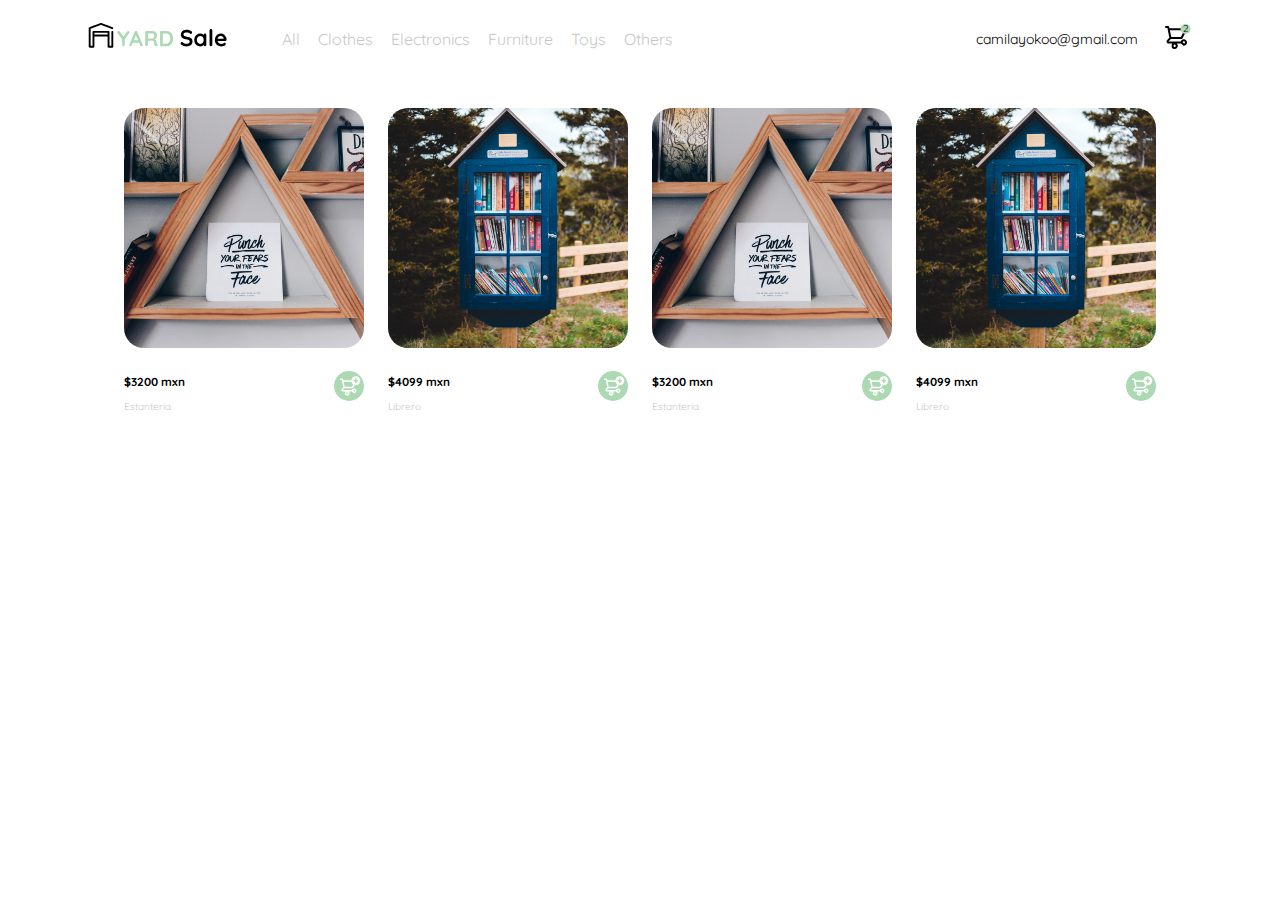
<file: curso_practico_javascript/index.html>
<!DOCTYPE html>
<html lang="es">
  <head>
    <meta charset="UTF-8" />
    <meta http-equiv="X-UA-Compatible" content="IE=edge" />
    <meta name="viewport" content="width=device-width, initial-scale=1.0" />
    <link rel="preconnect" href="https://fonts.googleapis.com" />
    <link rel="preconnect" href="https://fonts.gstatic.com" crossorigin />
    <link
      href="https://fonts.googleapis.com/css2?family=Quicksand:wght@300;500;700&display=swap"
      rel="stylesheet"
    />
    <link rel="stylesheet" href="./css/styles.css" />
    <title>iJCode - YardSale</title>
  </head>
  <body>
    <nav class="navbar__container">
      <span class="navbar__icon"></span>
      <div class="navbar__content">
        <a href="./index.html">
          <img
            src="./assets/logos/logo_yard_sale.svg"
            alt="Logo de la empresa Yord Sale"
          />
        </a>
        <ul class="navbar__list">
          <li><a href="#">All</a></li>
          <li><a href="#">Clothes</a></li>
          <li><a href="#">Electronics</a></li>
          <li><a href="#">Furniture</a></li>
          <li><a href="#">Toys</a></li>
          <li><a href="#">Others</a></li>
        </ul>
      </div>
      <div class="navbar__account">
        <p>camilayokoo@gmail.com</p>
        <a href="#" id="navbar__cart">
          <img
            src="./assets/icons/icon_shopping_cart_notification.svg"
            alt="Icono de carrito de compras"
          />
        </a>
        <span>2</span>
      </div>
      <div class="menu__container">
        <div class="menu__card inactive">
          <ul>
            <li>
              <a href="#">My orders</a>
            </li>
            <li>
              <a href="#">My account</a>
            </li>
            <li>
              <a href="#" class="sign__up">Sign out</a>
            </li>
          </ul>
        </div>
      </div>

      <section class="menu__container">
        <div class="menu">
          <div class="menu__listOne">
            <ul>
              <li>Categories</li>
              <li>
                <a href="#">All</a>
              </li>
              <li>
                <a href="#">Clothes</a>
              </li>
              <li>
                <a href="#">Electronics</a>
              </li>
              <li>
                <a href="#">Furnitures</a>
              </li>
              <li>
                <a href="#">Toys</a>
              </li>
              <li>
                <a href="#">Others</a>
              </li>
              <li>
                <a href="#">My orders</a>
              </li>
              <li>
                <a href="#">My account</a>
              </li>
            </ul>
          </div>
          <div class="menu__listTwo">
            <p>camilayokoo@gmail.com</p>
            <ul>
              <li>
                <a href="#" class="sign__out">Sign out</a>
              </li>
            </ul>
          </div>
        </div>
      </section>
    </nav>
    <section class="orden__container inactive">
      <div class="orden">
        <h2><span>&lt;-</span>Shopping cart</h2>
        <div class="orden__productos">
          <div class="producto__item">
            <div class="producto">
              <img
                src="./assets/images/estanteria.webp"
                alt="Imagen del producto de una estanteria"
              />
              <p>Estantería</p>
            </div>
            <div class="producto__monto">
              <p>$ 120,00</p>
              <span></span>
            </div>
          </div>
          <div class="producto__item">
            <div class="producto">
              <img
                src="./assets/images/librero.webp"
                alt="Imagen del producto de un librero"
              />
              <p>Librero</p>
            </div>
            <div class="producto__monto">
              <p>$ 170,00</p>
              <span></span>
            </div>
          </div>
          <div class="producto__item">
            <div class="producto">
              <img
                src="./assets/images/estanteria.webp"
                alt="Imagen del producto de una estanteria"
              />
              <p>Estantería</p>
            </div>
            <div class="producto__monto">
              <p>$ 120,00</p>
              <span></span>
            </div>
          </div>
          <div class="producto__item">
            <div class="producto">
              <img
                src="./assets/images/librero.webp"
                alt="Imagen del producto de un librero"
              />
              <p>Librero</p>
            </div>
            <div class="producto__monto">
              <p>$ 170,00</p>
              <span></span>
            </div>
          </div>
          <div class="producto__item">
            <div class="producto">
              <img
                src="./assets/images/estanteria.webp"
                alt="Imagen del producto de una estanteria"
              />
              <p>Estantería</p>
            </div>
            <div class="producto__monto">
              <p>$ 120,00</p>
              <span></span>
            </div>
          </div>
          <div class="producto__item">
            <div class="producto">
              <img
                src="./assets/images/librero.webp"
                alt="Imagen del producto de un librero"
              />
              <p>Librero</p>
            </div>
            <div class="producto__monto">
              <p>$ 170,00</p>
              <span></span>
            </div>
          </div>
        </div>
        <div class="shopping__sumatoria">
          <div class="orden__concepto">
            <p>Total</p>
          </div>
          <div class="orden__monto">
            <p>$ 560.00</p>
            <span></span>
          </div>
        </div>
        <button class="shopping__checkout">Checkout</button>
      </div>
    </section>
    <section class="home__container">
      <div class="home__cards">
      </div>
    </section>
    <aside class="detalle_producto--container inactive">
      <div class="detalle_producto">
        <div class="producto__image">
          <img src="./assets/images/estanteria.webp" alt="Imagen del producto de una estanteria">
          <span></span>
          <div class="producto__puntos">
            <span></span>
            <span></span>
            <span></span>
          </div>
        </div>
        <div class="producto__info">
          <div class="producto__info__text">
            <p>$ 120,00</p>
            <h3>Estanteria moderna</h3>
            <p>Esta estantería viene perfecto para habitaciones donde el espacio es reducido, pero se requiere de un mueble capaz de almacenar sus libros.</p>
          </div>
          <button class="add_cart"><span></span>Add to cart</button>
        </div>
      </div>
    </aside>
    <script src="./js/index.js"></script>
  </body>
</html>
</file>
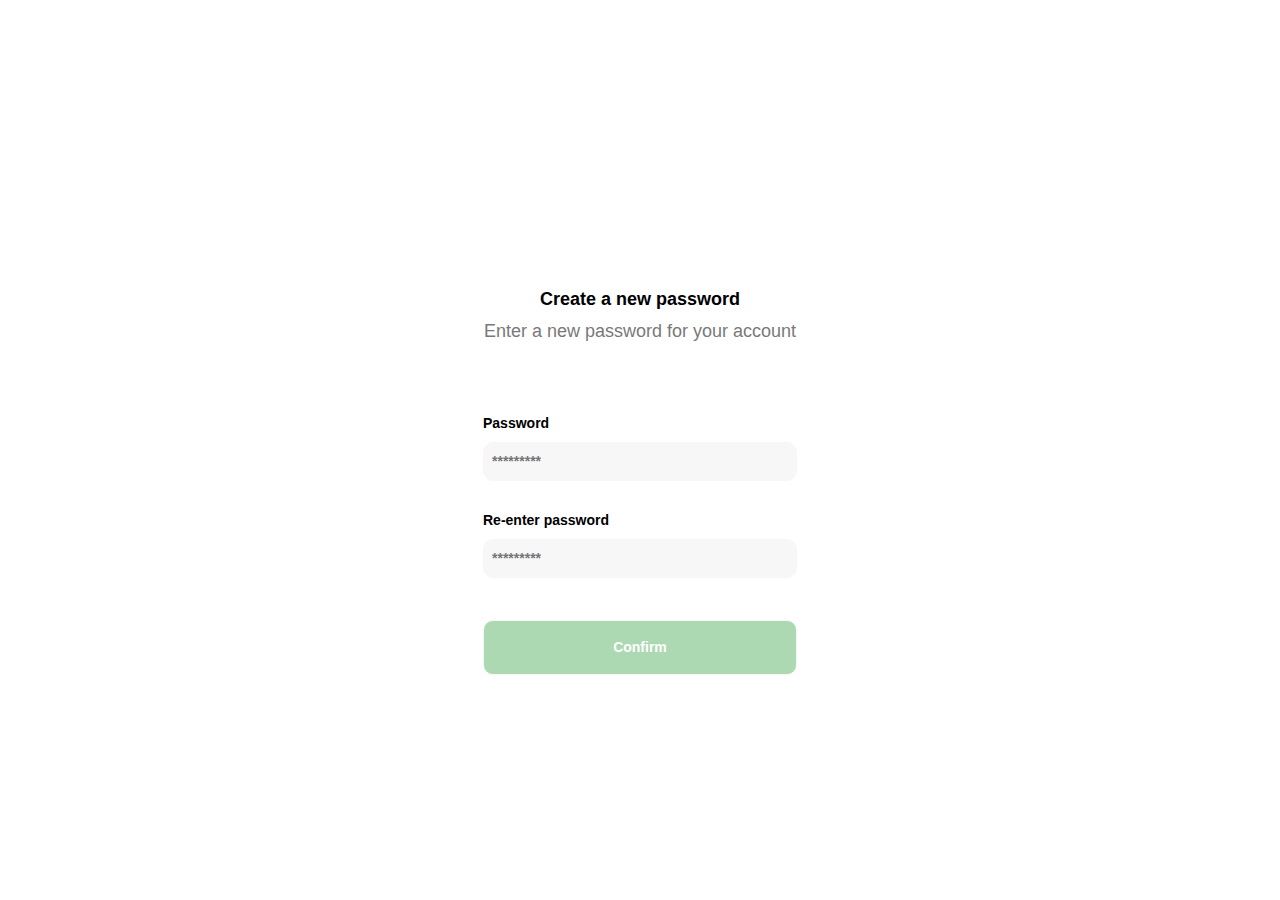
<file: 1.crear_contrasenia.html>
<!DOCTYPE html>
<html lang="es">
<head>
  <meta charset="UTF-8">
  <meta http-equiv="X-UA-Compatible" content="IE=edge">
  <meta name="viewport" content="width=device-width, initial-scale=1.0">
  <link rel="stylesheet" href="./styles/contrasenia.css">
  <link rel="stylesheet" href="./styles/estilos.css">
  <link rel="shortcut icon" href="./assets/logos/favicon_yard_sale.svg" type="image/x-icon">
  <title>Crear Contraseña</title>
</head>
<body>
  <div class="login__container">
    <div class="login__content">
      <figure class="login__image--wrapper">
        <img src="./assets/logos/logo_yard_sale.svg" alt="Logo de la empresa Yard Sale">
      </figure>
      <div class="login__title">
        <h2>Create a new password</h2>
        <p>Enter a new password for your account</p>
      </div>
      <form class="login__form">
        <label for="password">Password</label>
        <input type="password" name="password" id="password" placeholder="*********">
        <label for="password2">Re-enter password</label>
        <input type="password" name="password2" id="password2" placeholder="*********">
        <input type="submit" value="Confirm" class="primary__button login__button">
      </form>
    </div>
  </div>
</body>
</html>
</file>
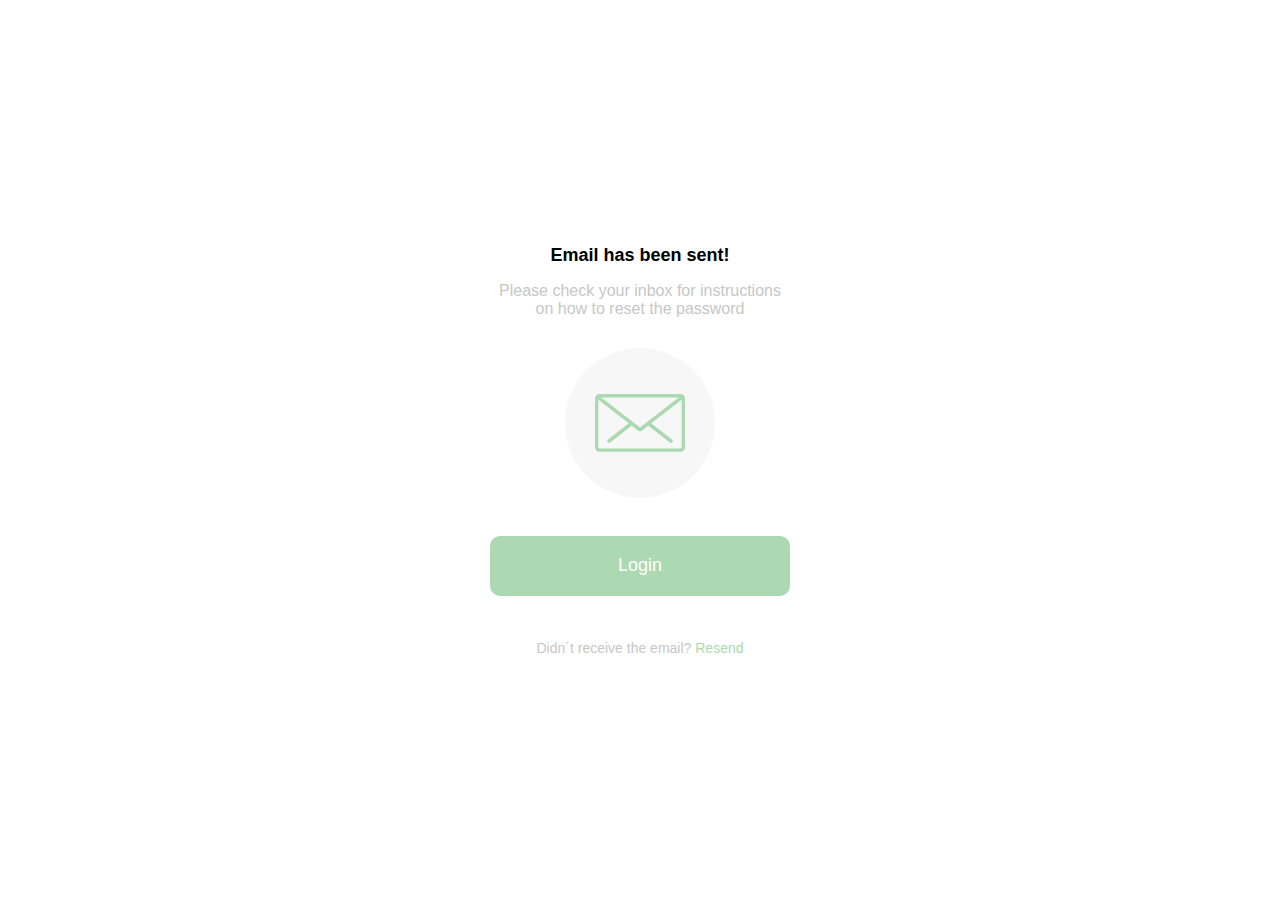
<file: 2.correo_enviado.html>
<!DOCTYPE html>
<html lang="es">
<head>
  <meta charset="UTF-8">
  <meta http-equiv="X-UA-Compatible" content="IE=edge">
  <meta name="viewport" content="width=device-width, initial-scale=1.0">
  <link rel="stylesheet" href="./styles/correo_enviado.css">
  <link rel="stylesheet" href="./styles/estilos.css">
  <link rel="shortcut icon" href="./assets/logos/favicon_yard_sale.svg" type="image/x-icon">
  <title>Correo Enviado</title>
</head>
<body>
  <div class="emailEnviado__container">
    <img class="emailEnviado__image--logo" src="./assets/logos/logo_yard_sale.svg" alt="Logo de la empresa Yard Sale">
    <div class="emailEnviado__text">
      <h2>Email has been sent!</h2>
      <p>Please check your inbox for instructions on how to reset the password</p>
    </div>
    <figure class="emailEnviado__image--email">
      <img src="./assets/icons/email.svg" alt="Icono de correo electronico">
    </figure>
    <button class="emailEnviado__button">Login</button>
    <p class="emailEnviado__resend">Didn´t receive the email? <a href="#">Resend</a></p>
  </div>
</body>
</html>
</file>
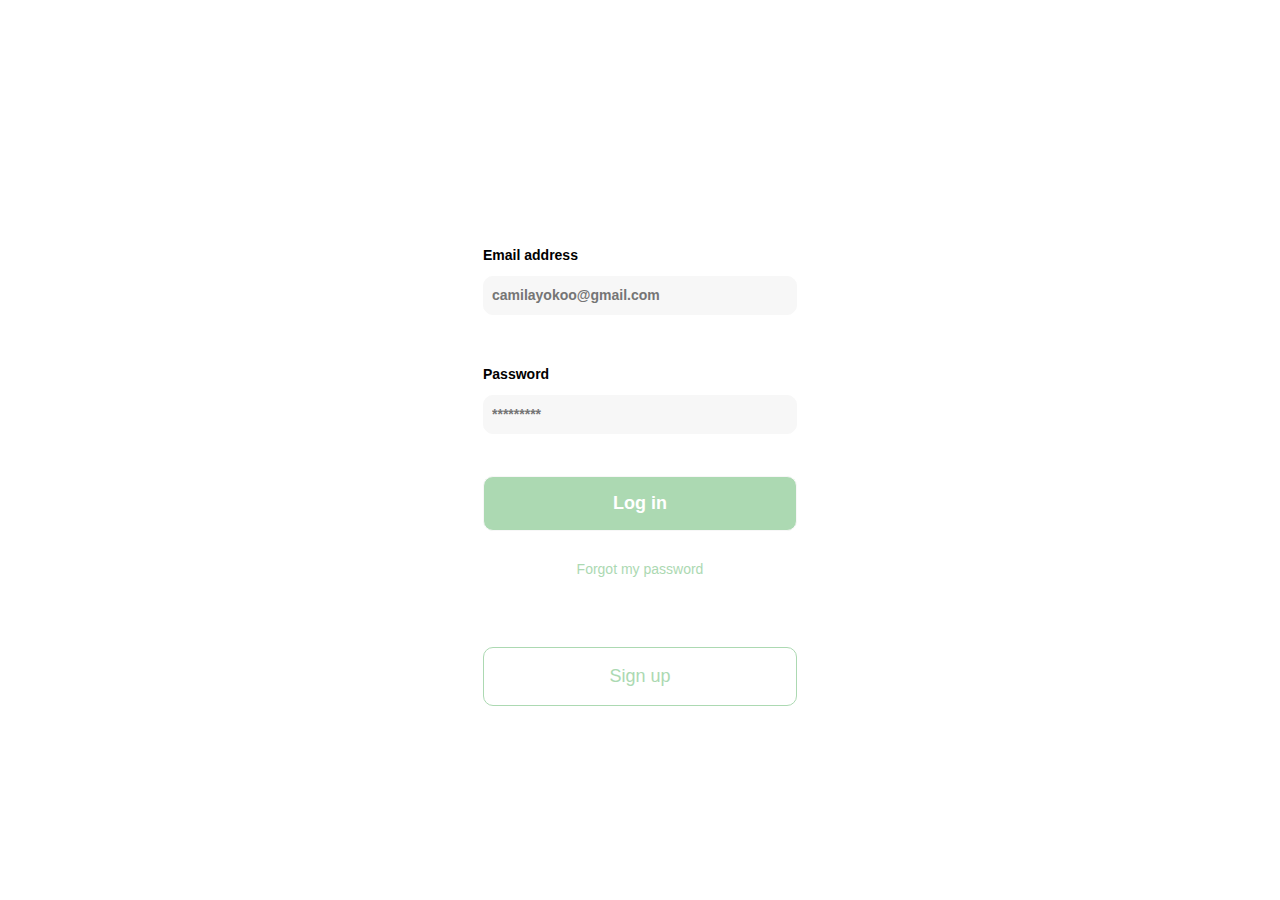
<file: 3.ingresar.html>
<!DOCTYPE html>
<html lang="es">
<head>
  <meta charset="UTF-8">
  <meta http-equiv="X-UA-Compatible" content="IE=edge">
  <meta name="viewport" content="width=device-width, initial-scale=1.0">
  <link rel="stylesheet" href="./styles/ingresar.css">
  <link rel="stylesheet" href="./styles/estilos.css">
  <link rel="shortcut icon" href="./assets/logos/favicon_yard_sale.svg" type="image/x-icon">
  <title>Ingresar</title>
</head>
<body>
  <div class="login__container">
    <div class="login__content">
      <figure class="login__image--wrapper">
        <img src="./assets/logos/logo_yard_sale.svg" alt="Logo de la empresa Yard Sale">
      </figure>
      <form class="login__form">
        <label for="email">Email address</label>
        <input type="email" name="email" id="email" placeholder="camilayokoo@gmail.com">
        <label for="password">Password</label>
        <input type="password" name="password" id="password" placeholder="*********">
        <input type="submit" value="Log in" class="primary__button login__button">
      </form>
      <a class="login__forgot" href="#">Forgot my password</a>
      <button class="login__signup">Sign up</button>
    </div>
  </div>
</body>
</html>
</file>
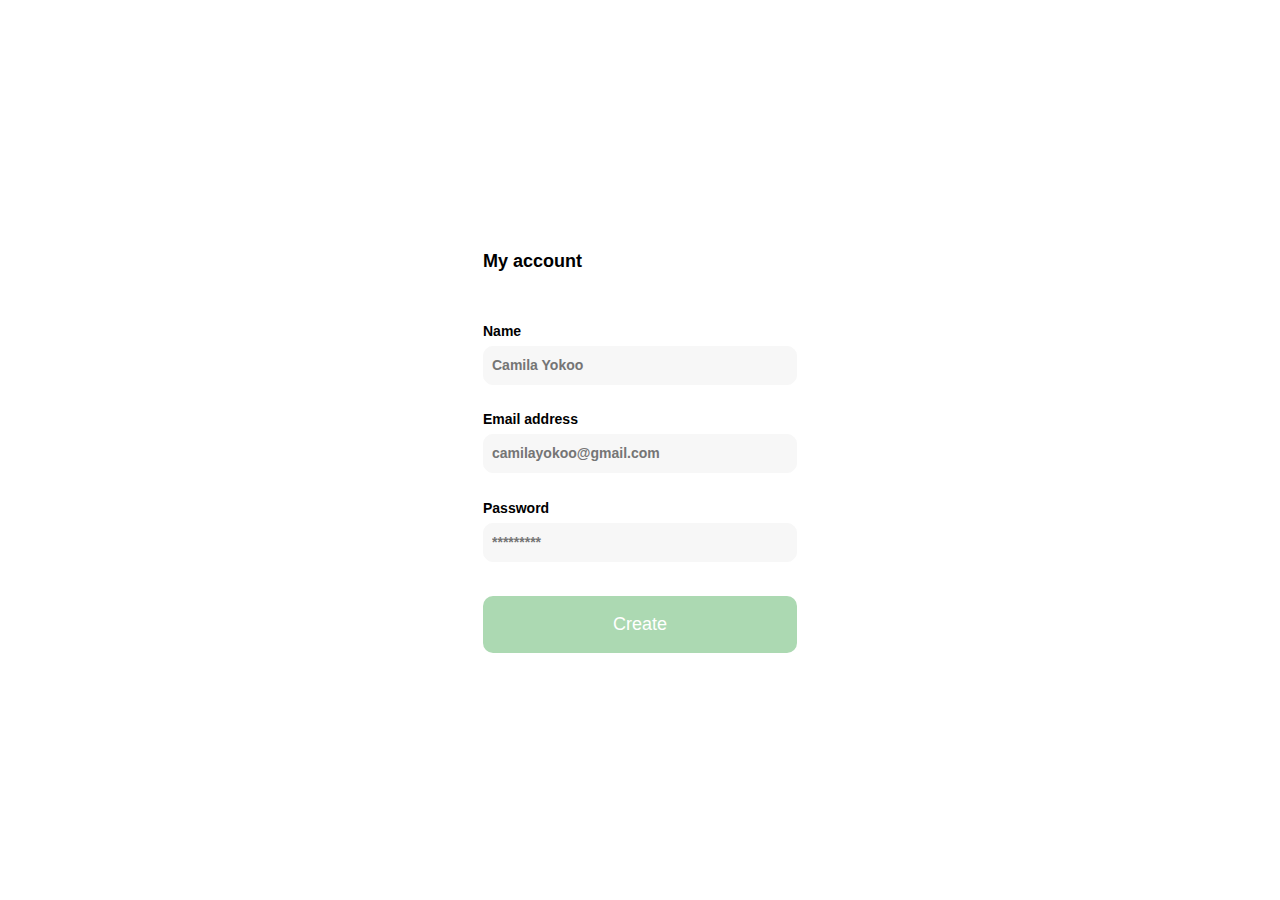
<file: 4.crear_cuenta.html>
<!DOCTYPE html>
<html lang="es">
<head>
  <meta charset="UTF-8">
  <meta http-equiv="X-UA-Compatible" content="IE=edge">
  <meta name="viewport" content="width=device-width, initial-scale=1.0">
  <link rel="stylesheet" href="./styles/crear_cuenta.css">
  <link rel="stylesheet" href="./styles/estilos.css">
  <link rel="shortcut icon" href="./assets/logos/favicon_yard_sale.svg" type="image/x-icon">
  <title>Crear Cuenta</title>
</head>
<body>
  <div class="login__container">
    <div class="login__content">
      <div class="content__one">
        <h2>My account</h2>
        <form class="login__form">
          <label for="name">Name</label>
          <input type="text" name="name" id="name" placeholder="Camila Yokoo">
          <label for="email">Email address</label>
          <input type="email" name="email" id="email" placeholder="camilayokoo@gmail.com">
          <label for="password">Password</label>
          <input type="password" name="password" id="password" placeholder="*********">
        </form>
      </div>
      <div class="content__two">
        <button class="primary__button create__button">Create</button>
      </div>
    </div>
  </div>
</body>
</html>
</file>
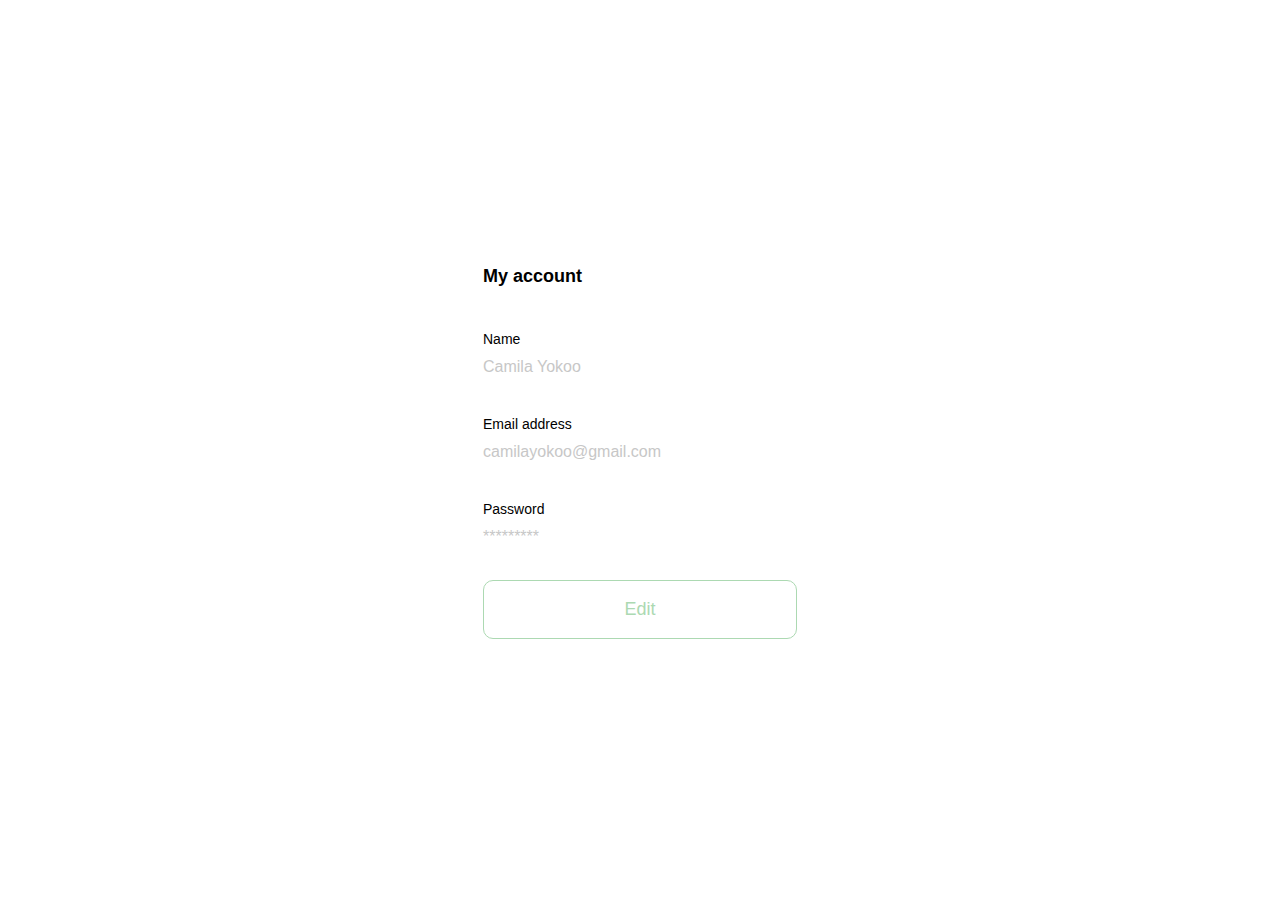
<file: 5.editar_cuenta.html>
<!DOCTYPE html>
<html lang="es">
<head>
  <meta charset="UTF-8">
  <meta http-equiv="X-UA-Compatible" content="IE=edge">
  <meta name="viewport" content="width=device-width, initial-scale=1.0">
  <link rel="stylesheet" href="./styles/editar_cuenta.css">
  <link rel="stylesheet" href="./styles/estilos.css">
  <link rel="shortcut icon" href="./assets/logos/favicon_yard_sale.svg" type="image/x-icon">
  <title>Editar Cuenta</title>
</head>
<body>
  <div class="login__container">
    <div class="login__content">
      <div class="content__one">
        <h2>My account</h2>
        <form class="login__form">
          <label class="account__name" for="name">Name</label>
          <p class="account__value">Camila Yokoo</p>
          <label class="account__name" for="email">Email address</label>
          <p class="account__value">camilayokoo@gmail.com</p>
          <label class="account__name" for="password">Password</label>
          <p class="account__value">*********</p>
        </form>
      </div>
      <div class="content__two">
        <button class="primary__button edit__button">Edit</button>
      </div>
    </div>
  </div>
</body>
</html>
</file>
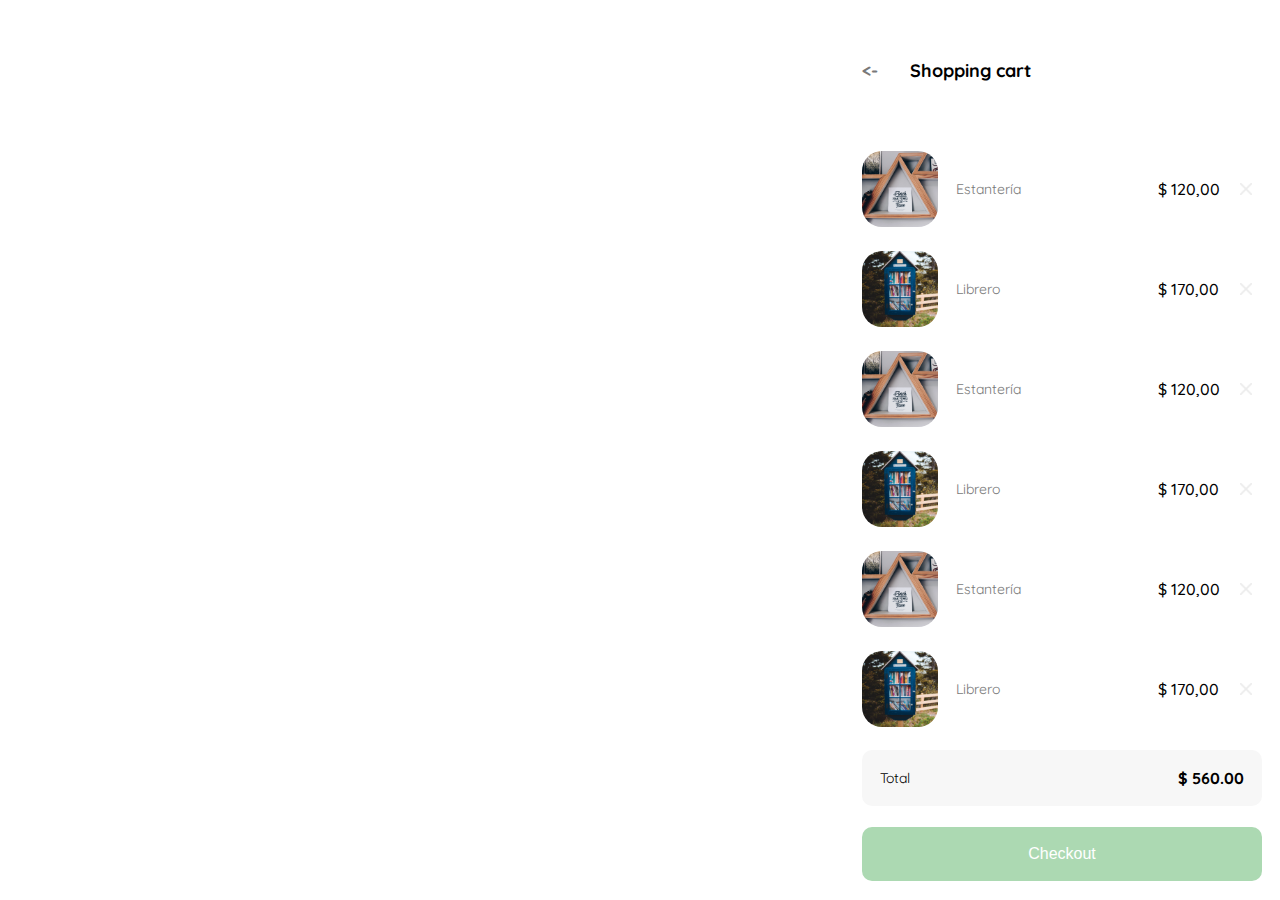
<file: carrito_compras.html>
<!DOCTYPE html>
<html lang="es">
<head>
  <meta charset="UTF-8">
  <meta http-equiv="X-UA-Compatible" content="IE=edge">
  <meta name="viewport" content="width=device-width, initial-scale=1.0">
  <link rel="preconnect" href="https://fonts.googleapis.com">
  <link rel="preconnect" href="https://fonts.gstatic.com" crossorigin>
  <link href="https://fonts.googleapis.com/css2?family=Quicksand:wght@300;500;700&display=swap" rel="stylesheet">
  <link rel="stylesheet" href="./styles/carrito_compras.css">
  <link rel="stylesheet" href="./styles/estilos.css">
  <link rel="shortcut icon" href="./assets/logos/favicon_yard_sale.svg" type="image/x-icon">
  <title>Carrito de Compras</title>
</head>
<body>
  <section class="orden__container">
    <h2><span>&lt;-</span>Shopping cart</h2>
    <div class="orden__productos">
      <div class="producto__item">
        <div class="producto">
          <img src="./assets/images/estanteria.webp" alt="Imagen del producto de una estanteria">
          <p>Estantería</p>
        </div>
        <div class="producto__monto">
          <p>$ 120,00</p>
          <span></span>
        </div>
      </div>
      <div class="producto__item">
        <div class="producto">
          <img src="./assets/images/librero.webp" alt="Imagen del producto de un librero">
          <p>Librero</p>
        </div>
        <div class="producto__monto">
          <p>$ 170,00</p>
          <span></span>
        </div>
      </div>
      <div class="producto__item">
        <div class="producto">
          <img src="./assets/images/estanteria.webp" alt="Imagen del producto de una estanteria">
          <p>Estantería</p>
        </div>
        <div class="producto__monto">
          <p>$ 120,00</p>
          <span></span>
        </div>
      </div>
      <div class="producto__item">
        <div class="producto">
          <img src="./assets/images/librero.webp" alt="Imagen del producto de un librero">
          <p>Librero</p>
        </div>
        <div class="producto__monto">
          <p>$ 170,00</p>
          <span></span>
        </div>
      </div>
      <div class="producto__item">
        <div class="producto">
          <img src="./assets/images/estanteria.webp" alt="Imagen del producto de una estanteria">
          <p>Estantería</p>
        </div>
        <div class="producto__monto">
          <p>$ 120,00</p>
          <span></span>
        </div>
      </div>
      <div class="producto__item">
        <div class="producto">
          <img src="./assets/images/librero.webp" alt="Imagen del producto de un librero">
          <p>Librero</p>
        </div>
        <div class="producto__monto">
          <p>$ 170,00</p>
          <span></span>
        </div>
      </div>
    </div>
    <div class="shopping__sumatoria">
      <div class="orden__concepto">
        <p>Total</p>
      </div>
      <div class="orden__monto">
        <p>$ 560.00</p>
        <span></span>
      </div>
    </div>
    <button class="shopping__checkout">Checkout</button>
  </section>
</body>
</html>
</file>
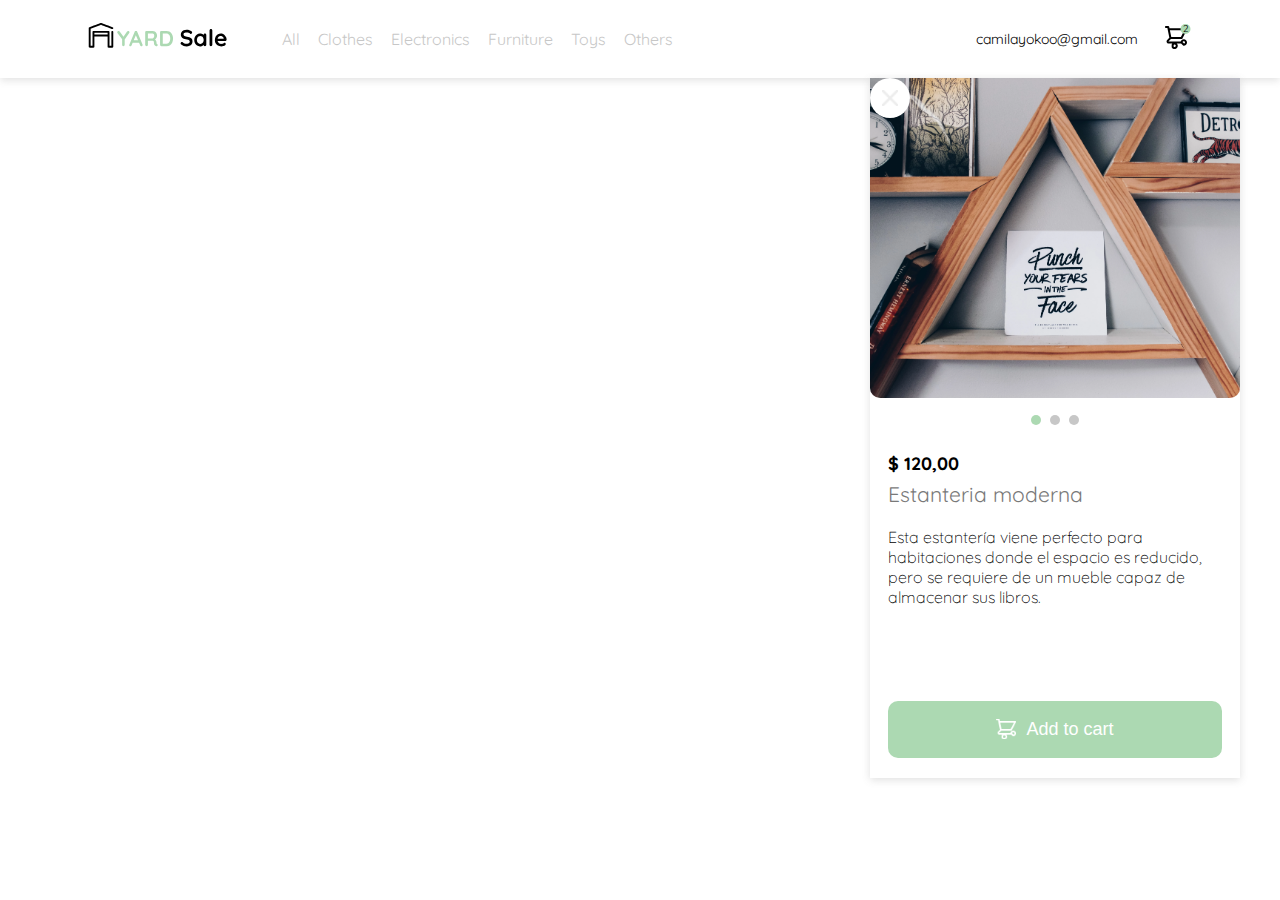
<file: detalles_producto.html>
<!DOCTYPE html>
<html lang="es">
<head>
  <meta charset="UTF-8">
  <meta http-equiv="X-UA-Compatible" content="IE=edge">
  <meta name="viewport" content="width=device-width, initial-scale=1.0">
  <link rel="preconnect" href="https://fonts.googleapis.com">
  <link rel="preconnect" href="https://fonts.gstatic.com" crossorigin>
  <link href="https://fonts.googleapis.com/css2?family=Quicksand:wght@300;500;700&display=swap" rel="stylesheet">
  <link rel="stylesheet" href="./styles/navbar.css">
  <link rel="stylesheet" href="./styles/detalles_producto.css">
  <link rel="stylesheet" href="./styles/estilos.css">
  <link rel="shortcut icon" href="./assets/logos/favicon_yard_sale.svg" type="image/x-icon">
  <title>Detalles Producto</title>
</head>
<body>
  <div class="container">
    <nav class="navbar__container">
      <span class="navbar__icon"></span>
      <div class="navbar__content">
        <a href="#">
          <img src="./assets/logos/logo_yard_sale.svg" alt="Logo de la empresa Yord Sale">
        </a>
        <ul class="navbar__list">
          <li><a href="#">All</a></li>
          <li><a href="#">Clothes</a></li>
          <li><a href="#">Electronics</a></li>
          <li><a href="#">Furniture</a></li>
          <li><a href="#">Toys</a></li>
          <li><a href="#">Others</a></li>
        </ul>
      </div>
      <div class="navbar__account">
        <p>camilayokoo@gmail.com</p>
        <a href="#">
          <img src="./assets/icons/icon_shopping_cart_notification.svg" alt="Icono de carrito de compras">
        </a>
        <span>2</span>
      </div>
    </nav>
  </div>
  <aside class="detalle_producto--container">
    <div class="detalle_producto">
      <div class="producto__image">
        <img src="./assets/images/estanteria.webp" alt="Imagen del producto de una estanteria">
        <span></span>
        <div class="producto__puntos">
          <span></span>
          <span></span>
          <span></span>
        </div>
      </div>
      <div class="producto__info">
        <div class="producto__info__text">
          <p>$ 120,00</p>
          <h3>Estanteria moderna</h3>
          <p>Esta estantería viene perfecto para habitaciones donde el espacio es reducido, pero se requiere de un mueble capaz de almacenar sus libros.</p>
        </div>
        <button class="add_cart"><span></span>Add to cart</button>
      </div>
    </div>
  </aside>
</body>
</html>
</file>
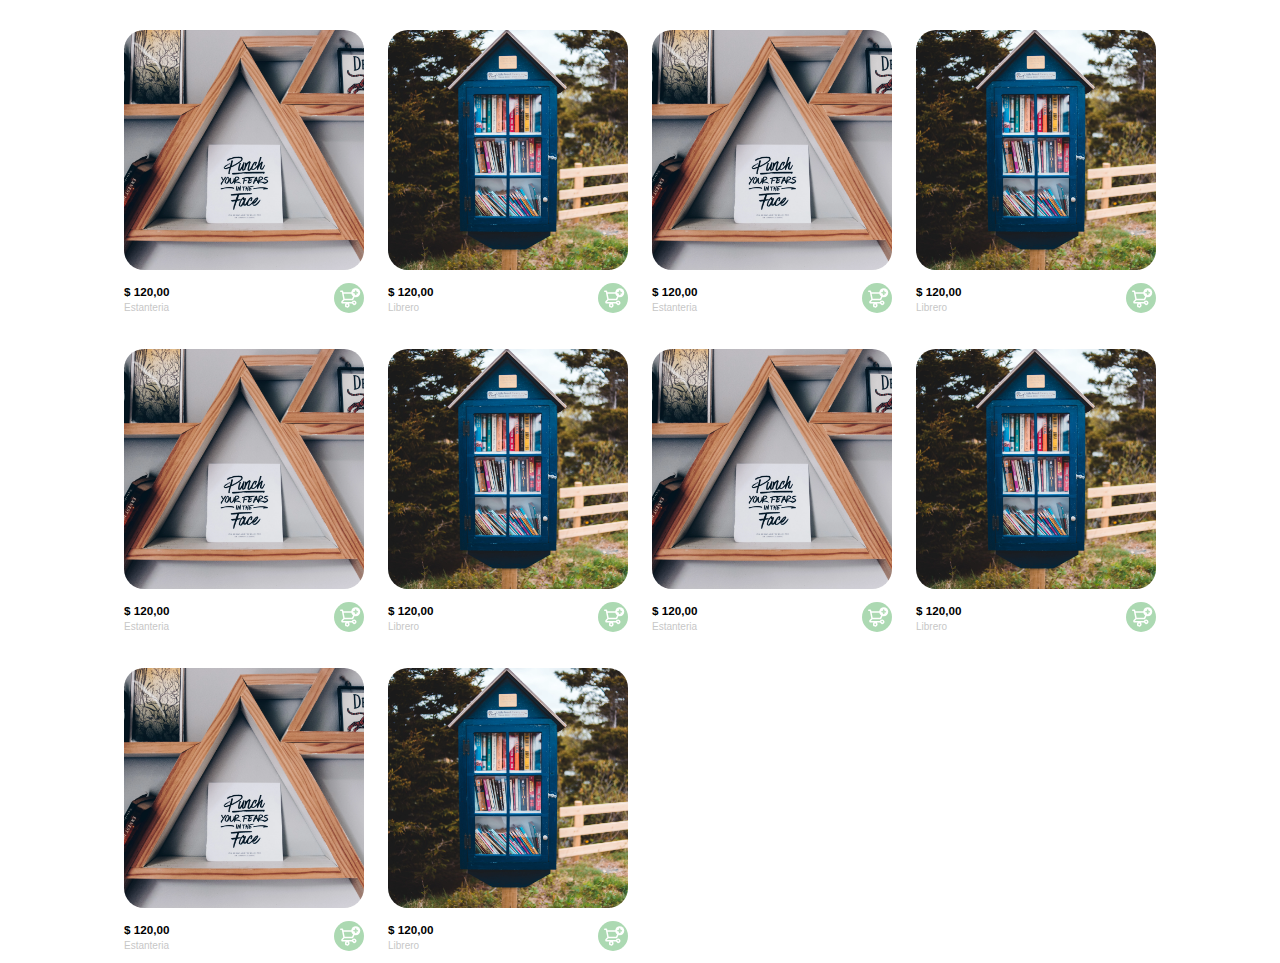
<file: home.html>
<!DOCTYPE html>
<html lang="es">
<head>
  <meta charset="UTF-8">
  <meta http-equiv="X-UA-Compatible" content="IE=edge">
  <meta name="viewport" content="width=device-width, initial-scale=1.0">
  <link rel="stylesheet" href="./styles/home.css">
  <link rel="stylesheet" href="./styles/estilos.css">
  <link rel="shortcut icon" href="./assets/logos/favicon_yard_sale.svg" type="image/x-icon">
  <title>Home</title>
</head>
<body>
  <section class="home__container">
    <div class="home__cards">
      <div class="card__item">
        <img src="./assets/images/estanteria.webp" alt="Imagen del producto de una estanteria">
        <div class="item__text--wrapper">
          <div class="item__text">
            <h3 class="item__price">$ 120,00</h3>
            <p class="item__name">Estanteria</p>
          </div>
          <div class="item__icon">
            <img src="./assets/icons/bt_add_to_cart.svg" alt="Icono de añadir al carrito">
          </div>
        </div>
      </div>
      <div class="card__item">
        <img src="./assets/images/librero.webp" alt="Imagen del producto de una librero">
        <div class="item__text--wrapper">
          <div class="item__text">
            <h3 class="item__price">$ 120,00</h3>
            <p class="item__name">Librero</p>
          </div>
          <div class="item__icon">
            <img src="./assets/icons/bt_add_to_cart.svg" alt="Icono de añadir al carrito">
          </div>
        </div>
      </div>
      <div class="card__item">
        <img src="./assets/images/estanteria.webp" alt="Imagen del producto de una estanteria">
        <div class="item__text--wrapper">
          <div class="item__text">
            <h3 class="item__price">$ 120,00</h3>
            <p class="item__name">Estanteria</p>
          </div>
          <div class="item__icon">
            <img src="./assets/icons/bt_add_to_cart.svg" alt="Icono de añadir al carrito">
          </div>
        </div>
      </div>
      <div class="card__item">
        <img src="./assets/images/librero.webp" alt="Imagen del producto de una librero">
        <div class="item__text--wrapper">
          <div class="item__text">
            <h3 class="item__price">$ 120,00</h3>
            <p class="item__name">Librero</p>
          </div>
          <div class="item__icon">
            <img src="./assets/icons/bt_add_to_cart.svg" alt="Icono de añadir al carrito">
          </div>
        </div>
      </div>
      <div class="card__item">
        <img src="./assets/images/estanteria.webp" alt="Imagen del producto de una estanteria">
        <div class="item__text--wrapper">
          <div class="item__text">
            <h3 class="item__price">$ 120,00</h3>
            <p class="item__name">Estanteria</p>
          </div>
          <div class="item__icon">
            <img src="./assets/icons/bt_add_to_cart.svg" alt="Icono de añadir al carrito">
          </div>
        </div>
      </div>
      <div class="card__item">
        <img src="./assets/images/librero.webp" alt="Imagen del producto de una librero">
        <div class="item__text--wrapper">
          <div class="item__text">
            <h3 class="item__price">$ 120,00</h3>
            <p class="item__name">Librero</p>
          </div>
          <div class="item__icon">
            <img src="./assets/icons/bt_add_to_cart.svg" alt="Icono de añadir al carrito">
          </div>
        </div>
      </div>
      <div class="card__item">
        <img src="./assets/images/estanteria.webp" alt="Imagen del producto de una estanteria">
        <div class="item__text--wrapper">
          <div class="item__text">
            <h3 class="item__price">$ 120,00</h3>
            <p class="item__name">Estanteria</p>
          </div>
          <div class="item__icon">
            <img src="./assets/icons/bt_add_to_cart.svg" alt="Icono de añadir al carrito">
          </div>
        </div>
      </div>
      <div class="card__item">
        <img src="./assets/images/librero.webp" alt="Imagen del producto de una librero">
        <div class="item__text--wrapper">
          <div class="item__text">
            <h3 class="item__price">$ 120,00</h3>
            <p class="item__name">Librero</p>
          </div>
          <div class="item__icon">
            <img src="./assets/icons/bt_add_to_cart.svg" alt="Icono de añadir al carrito">
          </div>
        </div>
      </div>
      <div class="card__item">
        <img src="./assets/images/estanteria.webp" alt="Imagen del producto de una estanteria">
        <div class="item__text--wrapper">
          <div class="item__text">
            <h3 class="item__price">$ 120,00</h3>
            <p class="item__name">Estanteria</p>
          </div>
          <div class="item__icon">
            <img src="./assets/icons/bt_add_to_cart.svg" alt="Icono de añadir al carrito">
          </div>
        </div>
      </div>
      <div class="card__item">
        <img src="./assets/images/librero.webp" alt="Imagen del producto de una librero">
        <div class="item__text--wrapper">
          <div class="item__text">
            <h3 class="item__price">$ 120,00</h3>
            <p class="item__name">Librero</p>
          </div>
          <div class="item__icon">
            <img src="./assets/icons/bt_add_to_cart.svg" alt="Icono de añadir al carrito">
          </div>
        </div>
      </div>
    </div>
  </section>
</body>
</html>
</file>
<file: curso_practico_javascript/css/styles.css>
:root{
  --black: #000000;
  --hospital-green: #ACD9B2;
  --text-input-field: #F7F7F7;
  --very-light-pink: #C7C7C7;
  --white: #FFFFFF;
  --quicksand: 'Quicksand', sans-serif;
}

*{
  box-sizing: border-box;
}

body{
  font-family: 'Quicksand', sans-serif;
  margin: 0;
  position: relative;
}

html{
  font-size: 62.5%;
}

.container{
  box-shadow: rgba(99, 99, 99, 0.2) 0px 2px 8px 0px;
}

.inactive{
  display: none;
}

/****************** Navbar ******************/

.navbar__container{
  align-items: center;
  display: flex;
  justify-content: space-between;
  max-width: 1200px;
  margin: 0 auto;
  padding: 14px 18px;
  width: 100%;
}

.navbar__icon{
  background-image: url("../assets/icons/icon_menu.svg");
  background-repeat: no-repeat;
  background-position: center;
  display: block;
  height: 20px;
  width: 25px;
}

.navbar__content{
  align-items: center;
  display: flex;
  gap: 54px;
}

.navbar__list{
  display: none;
  gap: 18px;
  list-style: none;
  padding: 0;
}

.navbar__list a{
  color: #C7C7C7;
  cursor: pointer;
  font-size: 1.6rem;
  text-decoration: none;
}

.navbar__list li a:hover{
  background-color: var(--hospital-green);
  border: 1px solid var(--hospital-green);
  border-radius: 10px;
  color: var(--hospital-green);
  color: white;
  padding: 6px 14px;
}

.navbar__account{
  align-items: center;
  display: flex;
  gap: 24px;
  position: relative;
}

.navbar__account p{
  display: none;
  font-size: 1.4rem;
  cursor: pointer;
}

.navbar__account a{
  width: 30px;
}

.navbar__account span{
  right: 3.8px;
  position: absolute;
  top: -1.6px;
}

.navbar__account a img{
  width: 30px;
}

@media screen and (min-width: 1024px){
  .navbar__container{
    padding: 16px 48px;
  }
  
  .navbar__icon{
    display: none;
  }
  
  .navbar__content > a > img:nth-child(1){
    width: 140px;
  }
  
  .navbar__list{
    display: flex;
  }
  
  .navbar__account p{
    display: inline-block;
  }
  
  .navbar__account span{
    right: 3px;
    top: 6.4px;
  }
}

/****************** Menu Card ******************/

.menu__container{
  inline-size: 100%;
  max-width: 1200px;
  margin: 0 auto;
  height: 100px;
  position: absolute;
  inset-inline-start: 0;
  inset-inline-end: 0;
  inset-block-start: 6rem;
}

.menu__card{
  box-shadow: rgba(50, 50, 93, 0.25) 0px 2px 5px -1px, rgba(0, 0, 0, 0.3) 0px 1px 3px -1px;
  border-radius: 6px;
  padding-inline: 18px;
  padding-block: 24px;
  width: 154px;
  background-color: var(--white);
  position: absolute;
  inset-inline-end: 5rem;
}

.menu__card ul{
  list-style: none;
  margin: 0;
  padding: 0;
}

.menu__card a{
  color: #000000;
  display: inline-block;
  font-size: 1.6rem;
  font-weight: bold;
  text-decoration: none;
  text-align: end;
  margin: 0;
  padding-block-end: 30px;
  width: 100%;
}

.menu__card li:nth-child(2){
  border-bottom: 1px solid #eeeeee;
}

.menu__card .sign__up{
  color: var(--hospital-green);
  font-size: 1.4rem;
  font-weight: normal;
  margin-block-start: 20px;
  padding: 0;
}

@media screen and (max-width: 1023px){
  .navbar__container {
    padding: 16px 48px;
  }

  .menu__card{
    display: none;
  }
}

@media screen and (min-width: 1024px){
  .navbar__container {
    padding: 16px 48px;
  }
}

/****************** Menu Card Mobile ******************/
.menu{
  display: flex;
  flex-direction: column;
  min-height: 80vh;
  justify-content: space-between;
  width: 100%;
  padding: 16px 48px;
  opacity: 0;
  transition: opacity .4s ease-in-out;
  background-color: var(--white);
}

.menu.inactive{
  opacity: 1;
}

.menu ul{
  list-style: none;
  margin: 0;
  padding: 0;
}

.menu ul li{
  font-weight: bold;
  font-size: 1.6rem;
  padding-block-end: 36px;
}

.menu a{
  color: #000000;
  display: inline-block;
  margin: 0;
  text-decoration: none;
  width: 100%;
}

.menu ul li:nth-child(1){
  padding-block-end: 38px;
  text-transform: uppercase;
}

.menu li:nth-child(7){
  border-bottom: 1px solid #eeeeee;
  padding-block-end: 44px;
}

.menu li:nth-child(8){
  padding-block-start: 40px;
}

.menu__listTwo p{
  font-weight: 300;
  font-size: 1.4rem;
  margin: 0;
}

.menu__listTwo ul li{
  padding: 0;
}

.menu__listTwo .sign__out{
  color: var(--hospital-green);
  font-size: 1.4rem;
  font-weight: normal;
  margin-block-start: 8px;
  text-transform: initial;
  padding: 0;
}

@media screen and (min-width: 1024px) {
  .menu{
    display: none;
  }
}

/****************** Carrito de compras ******************/
.orden__container{
  align-items: center;
  display: grid;
  grid-template-columns: minmax(282px, 400px);
  margin: 0 auto;
  /* min-height: 100vh; */
  padding: 0 18px;
  justify-content: end;
  width: 100%;
  opacity: 1;
  transition: opacity .2s;
  max-width: 1200px;
  margin: 0 auto;
  position: absolute;
  inset-inline: 0;
  z-index: 5;
}

.orden__container.inactive{
  opacity: 0; 
  z-index: -1;
}

.orden__container h2{
  display: none;
  font-size: 1.8rem;
  font-weight: bold;
  margin-block: 0;
}

.orden__container h2 span{
  background-position: center;
  background-repeat: no-repeat;
  color: #797979;
  cursor: pointer;
  display: inline-block;
  height: 16px;
  margin-inline-end: 24px;
  width: 24px;
}

.orden{
  background-color: var(--white);
  display: flex;
  flex-direction: column;
  gap: 2rem;
  padding: 1rem 2rem;
}

.shopping__sumatoria{
  align-items: center;
  background-color: #F7F7F7;
  border-radius: 10px;
  display: flex;
  font-weight: bold;
  font-size: 1.6rem;
  justify-content: space-between;
  margin-block-end: 18px;
  padding: 18px;
  width: inherit;
}

.shopping__sumatoria p{
  margin: 0;
}

.orden__concepto p:nth-child(1){
  font-size: 1.4rem;
  font-weight: normal;
}

.orden__productos{
  display: grid;
  gap: 24px;
  margin: 0;
  grid-auto-rows: 76px;
}

.producto__item{
  align-items: center;
  display: grid;
  grid-template-columns: 1fr .4fr;
  height: 100%;
  width: 100%;
}

.producto{
  align-items: center;
  display: flex;
  gap: 18px;
  height: 100%;
  width: 100%;
}

.producto img{
  height: 76px;
  border-radius: 20px;
  object-fit: cover;
  width: 76px;
}

.producto p{
  color: #797979;
  font-size: 1.4rem;
}

.producto__monto{
  align-items: center;
  display: flex;
  justify-content: space-around;
}

.producto__monto p{
  font-size: 1.6rem;
  font-weight: 500;
}

.producto__monto span{
  background-size: 12px;
  background-repeat: no-repeat;
  background-image: url("../assets/icons/icon_close.png");
  cursor: pointer;
  display: inline-block;
  height: 12px;
  width: 12px;
}

.shopping__checkout{
  background-color: var(--hospital-green);
  border: none;
  border-radius: 10px;
  color: var(--white);
  font-size: 1.6rem;
  padding: 18px 0;
  width: 100%;
}

@media screen and (min-width: 768px){
  .orden__container h2{
    display: block;
  }
}

/****************** Lista de productos ******************/
.home__container{
  padding-inline: 14px;
  max-width: 1200px;
  margin: 0 auto;
}

.home__cards{
  display: grid;
  grid-template-columns: repeat(auto-fill, 140px);
  grid-auto-flow: row;
  gap: 12px;
  justify-content: center;
  padding-block-start: 30px;
}

.card__item{
  margin-block-end: 10px;
  width: 100%;
}

.card__item > img{
  border-radius: 20px;
  height: 140px;
  object-fit: cover;
  margin-block-end: 11px;
  width: 100%;
}

.item__text--wrapper{
  align-items: center;
  display: flex;
  justify-content: space-between;
}

.item__price,
.item__name{
  margin: 0;
}

.item__price{
  font-weight: 1.6rem;
  margin-block-end: 4px;
}

.item__name{
  color: var(--very-light-pink);
}

.item__icon img{
  height: 30px;
  margin: 0;
  width: 30px;
}

@media screen and (min-width: 768px){
  .home__cards{
    display: grid;
    grid-template-columns: repeat(auto-fill, 240px);
    grid-auto-flow: row;
    gap: 24px;
    justify-content: center;
    padding-block-start: 30px;
  }

  .card__item{
    width: 100%;
  }

  .card__item > img{
    border-radius: 20px;
    height: 240px;
    object-fit: cover;
    margin-block-end: 11px;
    width: 100%;
  }
}

/****************** Detalle del producto ******************/
.detalle_producto--container{
  display: grid;
  grid-template-columns: minmax(320px, 370px);
  grid-auto-rows: max-content 1fr;
  height: calc(100vh - 58px);
  justify-content: end;
  max-width: 1200px;
  margin: 0 auto;
  padding: 14px 18px;
  position: absolute;
  inset-inline: 0;
  inset-block-start: 9rem;
  opacity: 1;
  transition: opacity .2s ease-in-out;
  z-index: 5;
}

.detalle_producto--container.inactive{
  opacity: 0;
  z-index: -1;
}

.detalle_producto{
  box-shadow: rgba(99, 99, 99, 0.2) 0px 2px 8px 0px;
  display: flex;
  flex-direction: column;
  height: inherit;
}

.producto__image{
  margin-block-end: 24px;
  position: relative;
}

.producto__image > span{
  display: none;
  background-image: url("../assets/icons/icon_close.png");
  background-repeat: no-repeat;
  background-size: 16px;
  background-position: center;
  border-radius: 50%;
  background-color: var(--white);
  height: 40px;
  position: absolute;
  left: 0;
  top: 0;
  width: 40px;
}

.detalle_producto--container img{
  border-bottom-right-radius: 10px;
  border-bottom-left-radius: 10px;
  height: 320px;
  object-fit: cover;
  width: 100%;
}

.producto__puntos{
  text-align: center;
  margin-block-start: 14px;
}

.producto__puntos span{
  display: inline-block;
  background-color: var(--very-light-pink);
  background-size: 10px;
  border-radius: 50%;
  height: 10px;
  margin: 0 3px;
  width: 10px;
}

.producto__puntos span:nth-child(1){
  background-color: var(--hospital-green);
}

.producto__info{
  display: flex;
  flex-direction: column;
  font-size: 1.8rem;
  font-weight: 300;
  height: 100%;
  justify-content: space-between;
  padding-inline: 18px;
  padding-block-end: 20px;
}

.producto__info__text p,
.producto__info__text h3{
  margin: 0;
}

.producto__info__text > p:nth-child(1){
  font-weight: bold;
  margin-block-end: 6px;
}

.producto__info__text > p:nth-child(3){
  font-size: 1.6rem;
  margin-block-start: 20px;
  margin-block-end: 54px;
}

.producto__info__text h3{
  color: #797979;
  font-weight: normal;
}

.add_cart{
  background-color: var(--hospital-green);
  border-radius: 10px;
  border: none;
  color: white;
  display: flex;
  font-size: 1.8rem;
  font-weight: 500;
  place-content: center;
  padding-block: 18px;
  width: 100%;
}

.add_cart > span{
  background-image: url("../assets/icons/icon_shopping_cart.png");
  background-position: center;
  background-repeat: no-repeat;
  background-size: 20px;
  color: white;
  display: inline-block;
  height: 20px;
  margin-inline-end: 10px;
  width: 20px;
}

@media screen and (min-width: 768px){
  .detalle_producto{
    max-height: 700px;
  }
}

@media screen and (min-width: 1024px){
  .producto__image > span{
    display: inline-block;
  }

  .detalle_producto--container{
    height: calc(100vh - 78px);
    padding: 16px 48px;
  }
}
</file>
<file: styles/contrasenia.css>
* {
  margin: 0;
  box-sizing: border-box;
}
.login__container {
  display: grid;
  font-family: var(--quicksand);
  min-height: 100vh;
  max-width: 350px;
  margin: 0 auto;
  padding-inline: 18px;
  place-items: center;
  width: 100vw;
}
.login__content {
  text-align: center;
  width: 100%;
}
.login__image--wrapper {
  width: 150px;
  margin: 0 auto;
  margin-block-end: 70px;
}
.login__image--wrapper img {
  width: 100%;
}
.login__title {
  padding-block-end: 40px;
}
.login__title h2 {
  font-size: 1.8rem;
  line-height: 2.2rem;
  margin-block-end: 1rem;
}
.login__title p {
  color: #797979;
  font-weight: 400;
  font-size: 1.8rem;
  line-height: 2.2rem;
  margin-block-end: 1rem;
}
.login__form {
  align-items: flex-end;
  display: grid;
  grid-template-columns: 1fr;
  grid-template-rows: repeat(5, 0.5fr);
  justify-items: flex-start;
  width: 100%;
}
.login__form label {
  font-size: 1.4rem;
  font-weight: bold;
  line-height: 1.7rem;
  margin-block-end: 8px;
}
.login__form input {
  background-color: var(--text-input-field);
  border: 1px solid var(--text-input-field);
  border-radius: 10px;
  font-size: 1.4rem;
  font-weight: bold;
  padding: 10px 8px;
  line-height: 1.7rem;
  margin-block-end: 8px;
  width: 100%;
}
.login__form input[type="submit"] {
  background-color: var(--hospital-green);
  color: var(--white);
  margin-block-start: 34px;
  padding-block: 18px;
}
@media screen and (min-width: 640px) {
  .login__image--wrapper img {
    display: none;
  }
}
</file>
<file: styles/estilos.css>
:root{
  --black: #000000;
  --hospital-green: #ACD9B2;
  --text-input-field: #F7F7F7;
  --very-light-pink: #C7C7C7;
  --white: #FFFFFF;
  --quicksand: 'Quicksand', sans-serif;
}
body{
  font-family: 'Quicksand', sans-serif;
}
html{
  font-size: 62.5%;
}
</file>
<file: styles/correo_enviado.css>
body{
  margin: 0;
}
.emailEnviado__container{
  display: grid;
  grid-template-rows: repeat(3, max-content max-content max-content);
  height: 100vh;
  justify-items: center;
  margin: 0 auto;
  place-content: center;
  text-align: center;
  width: 300px;
}
.emailEnviado__image--logo{
  margin-block-end: 74px;
  width: 150px;
}
.emailEnviado__text h2{
  font-size: 1.8rem;
  font-weight: 700;
  margin-block-end: 9px;
}
.emailEnviado__text p{
  color: var(--very-light-pink);
  font-size: 1.6rem;
  font-weight: 300;
  margin-block-end: 30px;
}
.emailEnviado__image--email{
  align-items: center;
  border-radius: 50%;
  background-color: var(--text-input-field);
  display: flex;
  height: 150px;
  justify-content: center;
  margin: 0;
  margin-block-end: 38px;
  width: 150px;
}
.emailEnviado__image--email img{
  width: 90px;
}
.emailEnviado__button{
  align-items: center;
  background-color: var(--hospital-green);
  border-radius: 10px;
  border: 0;
  color: var(--white);
  cursor: pointer;
  display: flex;
  font-size: 1.8rem;
  height: 60px;
  justify-content: center;
  margin-block-end: 30px;
  text-decoration: none;
  width: 100%;
}
.emailEnviado__button:hover{
  background-color: #7cba84;
}
.emailEnviado__resend{
  color: var(--very-light-pink);
  font-size: 1.4rem;
}
.emailEnviado__resend a{
  color: var(--hospital-green);
  cursor: pointer;
  text-decoration: none;
}
@media screen and (min-width: 760px){
  .emailEnviado__image--logo{
    display: none;
  }
}
</file>
<file: styles/ingresar.css>
* {
    margin: 0;
    box-sizing: border-box;
  }
  .login__container {
    display: grid;
    font-family: var(--quicksand);
    min-height: 100vh;
    max-width: 350px;
    margin: 0 auto;
    padding-inline: 18px;
    place-items: center;
    position: relative;
    width: 100vw;
  }
  .login__content {
    text-align: center;
    width: 100%;
  }
  .login__image--wrapper {
    width: 150px;
    margin: 0 auto;
    margin-block-end: 40px;
  }
  .login__image--wrapper img {
    width: 100%;
  }
  .login__form {
    align-items: flex-end;
    display: grid;
    grid-template-columns: 1fr;
    grid-template-rows: repeat(5, 0.5fr);
    justify-items: flex-start;
    width: 100%;
  }
  .login__form label {
    font-size: 1.4rem;
    font-weight: bold;
    line-height: 1.7rem;
  }
  .login__form input {
    background-color: var(--text-input-field);
    border: 1px solid var(--text-input-field);
    border-radius: 10px;
    font-size: 1.4rem;
    font-weight: bold;
    padding: 10px 8px;
    line-height: 1.7rem;
    margin-block-end: 8px;
    width: 100%;
  }
  .login__form input[type="submit"] {
    background-color: var(--hospital-green);
    color: var(--white);
    cursor: pointer;
    font-size: 1.8rem;
    margin-block-start: 34px;
    margin-block-end: 30px;
    padding-block: 18px;
  }
  .login__forgot{
    color: var(--hospital-green);
    font-size: 1.4rem;
    font-weight: 300;
    text-decoration: none;
  }
  .login__signup{
    background: transparent;
    border: 1px solid var(--hospital-green);
    border-radius: 10px;
    bottom: 0;
    color: var(--hospital-green);
    font-weight: 500;
    font-size: 1.8rem;
    /* margin-block-start: 130px; */
    margin-block-end: 30px;
    left: 0;
    padding-block: 18px;
    position: absolute;
    width: 100%;
  }
  @media screen and (min-width: 768px) {
    .login__image--wrapper img {
      display: none;
    }
    .login__signup{
    margin-block-start: 70px;
      position: initial;
    }
  }
</file>
<file: styles/crear_cuenta.css>
* {
    margin: 0;
    box-sizing: border-box;
  }
  .login__container {
    display: grid;
    font-family: var(--quicksand);
    min-height: 100vh;
    max-width: 350px;
    margin: 0 auto;
    padding-inline: 18px;
    place-items: center;
    position: relative;
    width: 100vw;
  }
  .login__content {
    display: flex;
    flex-direction: column;
    height: 100%;
    justify-content: space-between;
    padding-block-start: 34px;
    text-align: center;
    width: 100%;
  }
  .login__content h2{
    font-size: 1.8rem;
    font-weight: bold;
    margin-block-end: 44px;
    text-align: start;
  }
  .login__form {
    align-items: flex-end;
    display: grid;
    grid-template-columns: 1fr;
    grid-template-rows: repeat(5, 0.5fr);
    justify-items: flex-start;
    width: 100%;
  }
  .login__form label {
    font-size: 1.4rem;
    font-weight: bold;
    line-height: 1.7rem;
    margin-block-end: 6px;
  }
  .login__form input {
    background-color: var(--text-input-field);
    border: 1px solid var(--text-input-field);
    border-radius: 10px;
    font-size: 1.4rem;
    font-weight: bold;
    padding: 10px 8px;
    line-height: 1.7rem;
    margin-block-end: 20px;
    width: 100%;
  }
  .login__form input:last-child{
    margin-block-end: 0px;
  }
  .create__button {
    background-color: var(--hospital-green);
    border-radius: 10px;
    border: none;
    /* bottom: 0; */
    color: var(--white);
    cursor: pointer;
    font-weight: 500;
    font-size: 1.8rem;
    /* left: 0; */
    margin-block-start: 34px;
    margin-block-end: 30px;
    padding-block: 18px;
    /* position: absolute; */
    width: 100%;
  }
  @media screen and (min-width: 768px) {
    .login__content{
      display: block;
      height: initial;
    }
  }
</file>
<file: styles/editar_cuenta.css>
* {
    margin: 0;
    box-sizing: border-box;
  }
  .login__container {
    display: grid;
    font-family: var(--quicksand);
    min-height: 100vh;
    max-width: 350px;
    margin: 0 auto;
    padding-inline: 18px;
    place-items: center;
    position: relative;
    width: 100vw;
  }
  .login__content {
    display: flex;
    flex-direction: column;
    height: 100%;
    justify-content: space-between;
    padding-block-start: 34px;    
    text-align: start;
    width: 100%;
  }
  .login__content h2{
    font-size: 1.8rem;
    font-weight: bold;
    margin-block-end: 44px;
    text-align: start;
  }
  .account__name{
    display: block;
    font-family: 'Quicksand', sans-serif;
    font-size: 1.4rem;
    font-weight: normal;
    line-height: 1.7rem;
    margin-block-end: 10px;
  }
  .account__value {
    color: var(--very-light-pink);
    font-size: 1.6rem;
    /* padding: 10px 8px; */
    margin-block-end: 40px;
    width: 100%;
  }
  .account__value:last-child{
    margin-block-end: 0px;
  }
  .edit__button {
    background-color: transparent;
    border-radius: 10px;
    border: none;
    border: 1px solid var(--hospital-green);
    /* bottom: 0; */
    color: var(--hospital-green);
    cursor: pointer;
    font-weight: 500;
    font-size: 1.8rem;
    /* left: 0; */
    margin-block-start: 34px;
    margin-block-end: 30px;
    padding-block: 18px;
    /* position: absolute; */
    width: 100%;
  }
  @media screen and (min-width: 768px) {
    .login__content{
      display: block;
      height: initial;
    }
  }
</file>
<file: styles/carrito_compras.css>
*{
  box-sizing: border-box;
}
body{
  margin: 0;
}
.orden__container{
  align-items: center;
  display: grid;
  grid-template-columns: minmax(282px, 400px);
  margin: 0 auto;
  min-height: 100vh;
  padding: 18px;
  justify-content: end;
  width: 100%; 
}
.orden__container h2{
  display: none;
  font-size: 1.8rem;
  font-weight: bold;
  margin-block-end: 46px;
}
.orden__container h2 span{
  background-position: center;
  background-repeat: no-repeat;
  color: #797979;
  cursor: pointer;
  display: inline-block;
  height: 16px;
  margin-inline-end: 24px;
  width: 24px;
}
.shopping__sumatoria{
  align-items: center;
  background-color: #F7F7F7;
  border-radius: 10px;
  display: flex;
  font-weight: bold;
  font-size: 1.6rem;
  justify-content: space-between;
  margin-block-end: 18px;
  padding: 18px;
  width: inherit;
}
.shopping__sumatoria p{
  margin: 0;
}
.orden__concepto p:nth-child(1){
  font-size: 1.4rem;
  font-weight: normal;
}
.orden__productos{
  display: grid;
  gap: 24px;
  margin: 20px 0;
  grid-auto-rows: 76px;
}
.producto__item{
  align-items: center;
  display: grid;
  grid-template-columns: 1fr .4fr;
  height: 100%;
  width: 100%;
}
.producto{
  align-items: center;
  display: flex;
  gap: 18px;
  height: 100%;
  width: 100%;
}
.producto img{
  height: 76px;
  border-radius: 20px;
  object-fit: cover;
  width: 76px;
}
.producto p{
  color: #797979;
  font-size: 1.4rem;
}
.producto__monto{
  align-items: center;
  display: flex;
  justify-content: space-around;
}
.producto__monto p{
  font-size: 1.6rem;
  font-weight: 500;
}
.producto__monto span{
  background-size: 12px;
  background-repeat: no-repeat;
  background-image: url("../assets/icons/icon_close.png");
  cursor: pointer;
  display: inline-block;
  height: 12px;
  width: 12px;
}
.shopping__checkout{
  background-color: var(--hospital-green);
  border: none;
  border-radius: 10px;
  color: var(--white);
  font-size: 1.6rem;
  padding: 18px 0;
  width: 100%;
}
@media screen and (min-width: 768px){
  .orden__container h2{
    display: block;
    margin-block-start: 40px;
  }
}
</file>
<file: styles/navbar.css>
*{
  box-sizing: border-box;
}
body{
  margin: 0;
}
.container{
  box-shadow: rgba(99, 99, 99, 0.2) 0px 2px 8px 0px;
}
.navbar__container{
  align-items: center;
  display: flex;
  justify-content: space-between;
  max-width: 1200px;
  margin: 0 auto;
  padding: 14px 18px;
  width: 100%;
}
.navbar__icon{
  background-image: url("../assets/icons/icon_menu.svg");
  background-repeat: no-repeat;
  background-position: center;
  display: block;
  height: 20px;
  width: 25px;
}
.navbar__content{
  align-items: center;
  display: flex;
  gap: 54px;
}
.navbar__list{
  display: none;
  gap: 18px;
  list-style: none;
  padding: 0;
}
.navbar__list a{
  color: #C7C7C7;
  cursor: pointer;
  font-size: 1.6rem;
  text-decoration: none;
}
.navbar__list li a:hover{
  background-color: var(--hospital-green);
  border: 1px solid var(--hospital-green);
  border-radius: 10px;
  color: var(--hospital-green);
  color: white;
  padding: 6px 14px;
}
.navbar__account{
  align-items: center;
  display: flex;
  gap: 24px;
  position: relative;
}
.navbar__account p{
  display: none;
  font-size: 1.4rem;
}
.navbar__account a{
  width: 30px;
}
.navbar__account span{
  right: 3.8px;
  position: absolute;
  top: -1.6px;
}
.navbar__account a img{
  width: 30px;
}
@media screen and (min-width: 1024px){
  .navbar__container{
    padding: 16px 48px;
  }
  .navbar__icon{
    display: none;
  }
  .navbar__content > a > img:nth-child(1){
    width: 140px;
  }
  .navbar__list{
    display: flex;
  }
  .navbar__account p{
    display: inline-block;
  }
  .navbar__account span{
    right: 3px;
    top: 6.4px;
  }
}
</file>
<file: styles/detalles_producto.css>
*{
  box-sizing: border-box;
}
body{
  margin: 0;
}
.detalle_producto--container{
  display: grid;
  grid-template-columns: minmax(320px, 370px);
  grid-auto-rows: max-content 1fr;
  height: calc(100vh - 58px);
  justify-content: end;
  max-width: 1200px;
  margin: 0 auto;
}
.detalle_producto{
  box-shadow: rgba(99, 99, 99, 0.2) 0px 2px 8px 0px;
  display: flex;
  flex-direction: column;
  height: inherit;
}
.producto__image{
  margin-block-end: 24px;
  position: relative;
}
.producto__image > span{
  display: none;
  background-image: url("../assets/icons/icon_close.png");
  background-repeat: no-repeat;
  background-size: 16px;
  background-position: center;
  border-radius: 50%;
  background-color: var(--white);
  height: 40px;
  position: absolute;
  left: 0;
  top: 0;
  width: 40px;
}
.detalle_producto--container img{
  border-bottom-right-radius: 10px;
  border-bottom-left-radius: 10px;
  height: 320px;
  object-fit: cover;
  width: 100%;
}
.producto__puntos{
  text-align: center;
  margin-block-start: 14px;
}
.producto__puntos span{
  display: inline-block;
  background-color: var(--very-light-pink);
  background-size: 10px;
  border-radius: 50%;
  height: 10px;
  margin: 0 3px;
  width: 10px;
}
.producto__puntos span:nth-child(1){
  background-color: var(--hospital-green);
}
.producto__info{
  display: flex;
  flex-direction: column;
  font-size: 1.8rem;
  font-weight: 300;
  height: 100%;
  justify-content: space-between;
  padding-inline: 18px;
  padding-block-end: 20px;
}
.producto__info__text p,
.producto__info__text h3{
  margin: 0;
}
.producto__info__text > p:nth-child(1){
  font-weight: bold;
  margin-block-end: 6px;
}
.producto__info__text > p:nth-child(3){
  font-size: 1.6rem;
  margin-block-start: 20px;
  margin-block-end: 54px;
}
.producto__info__text h3{
  color: #797979;
  font-weight: normal;
}
.add_cart{
  background-color: var(--hospital-green);
  border-radius: 10px;
  border: none;
  color: white;
  display: flex;
  font-size: 1.8rem;
  font-weight: 500;
  place-content: center;
  padding-block: 18px;
  width: 100%;
}
.add_cart > span{
  background-image: url("../assets/icons/icon_shopping_cart.png");
  background-position: center;
  background-repeat: no-repeat;
  background-size: 20px;
  color: white;
  display: inline-block;
  height: 20px;
  margin-inline-end: 10px;
  width: 20px;
}
@media screen and (min-width: 768px){
  .detalle_producto{
    max-height: 700px;
  }
}
@media screen and (min-width: 1024px){
  .producto__image > span{
    display: inline-block;
  }
  .detalle_producto--container{
    height: calc(100vh - 78px);
  }
}
</file>
<file: styles/home.css>
body{
  margin: 0;
}
html{
  font-family: 'Roboto', sans-serif;
}
.home__container{
  padding-inline: 14px;
  max-width: 1380px;
  margin: 0 auto;
}
.home__cards{
  display: grid;
  grid-template-columns: repeat(auto-fill, 140px);
  grid-auto-flow: row;
  gap: 12px;
  justify-content: center;
  padding-block-start: 30px;
}
.card__item{
  margin-block-end: 10px;
  width: 100%;
}
.card__item > img{
  border-radius: 20px;
  height: 140px;
  object-fit: cover;
  margin-block-end: 11px;
  width: 100%;
}
.item__text--wrapper{
  align-items: center;
  display: flex;
  justify-content: space-between;
}
.item__price,
.item__name{
  margin: 0;
}
.item__price{
  font-weight: 1.6rem;
  margin-block-end: 4px;
}
.item__name{
  color: var(--very-light-pink);
}
.item__icon img{
  height: 30px;
  margin: 0;
  width: 30px;
}
@media screen and (min-width: 768px){
  .home__cards{
    display: grid;
    grid-template-columns: repeat(auto-fill, 240px);
    grid-auto-flow: row;
    gap: 24px;
    justify-content: center;
    padding-block-start: 30px;
  }
  .card__item{
    width: 100%;
  }
  .card__item > img{
    border-radius: 20px;
    height: 240px;
    object-fit: cover;
    margin-block-end: 11px;
    width: 100%;
  }
}
</file>
